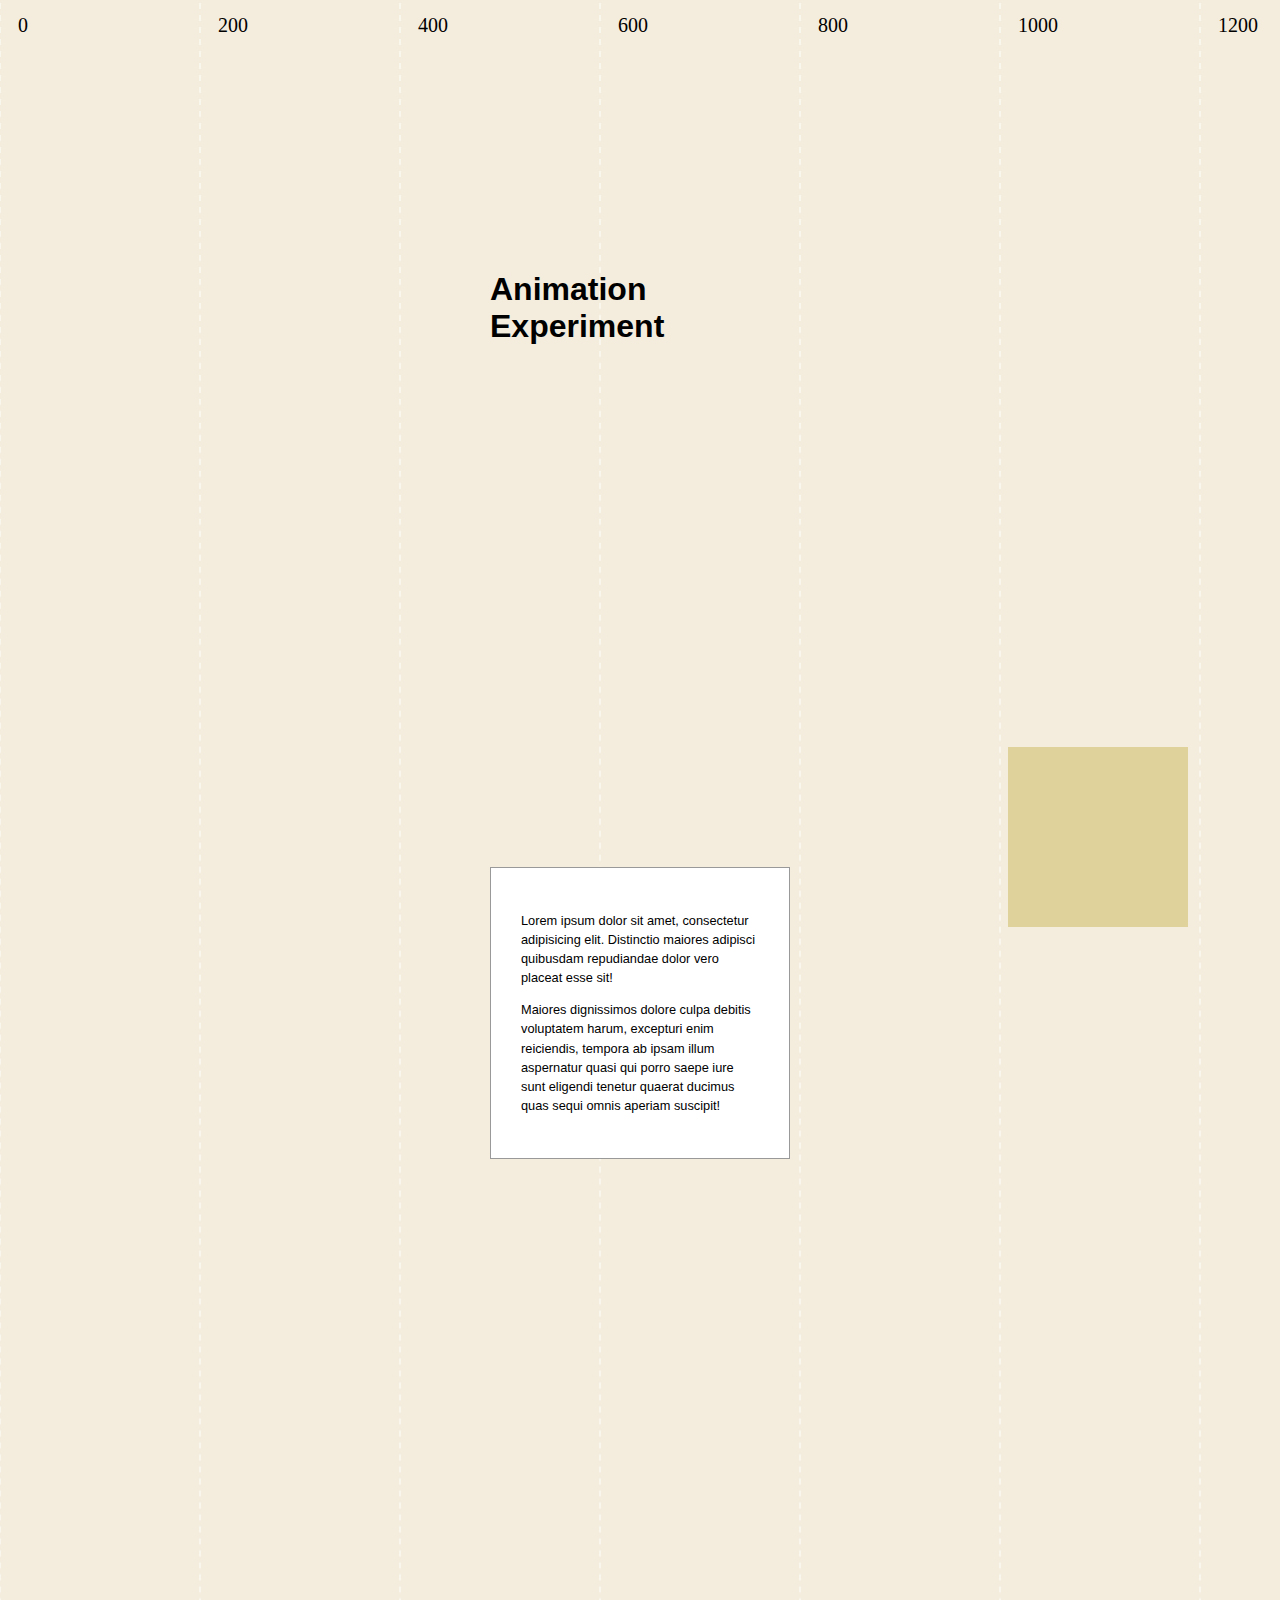
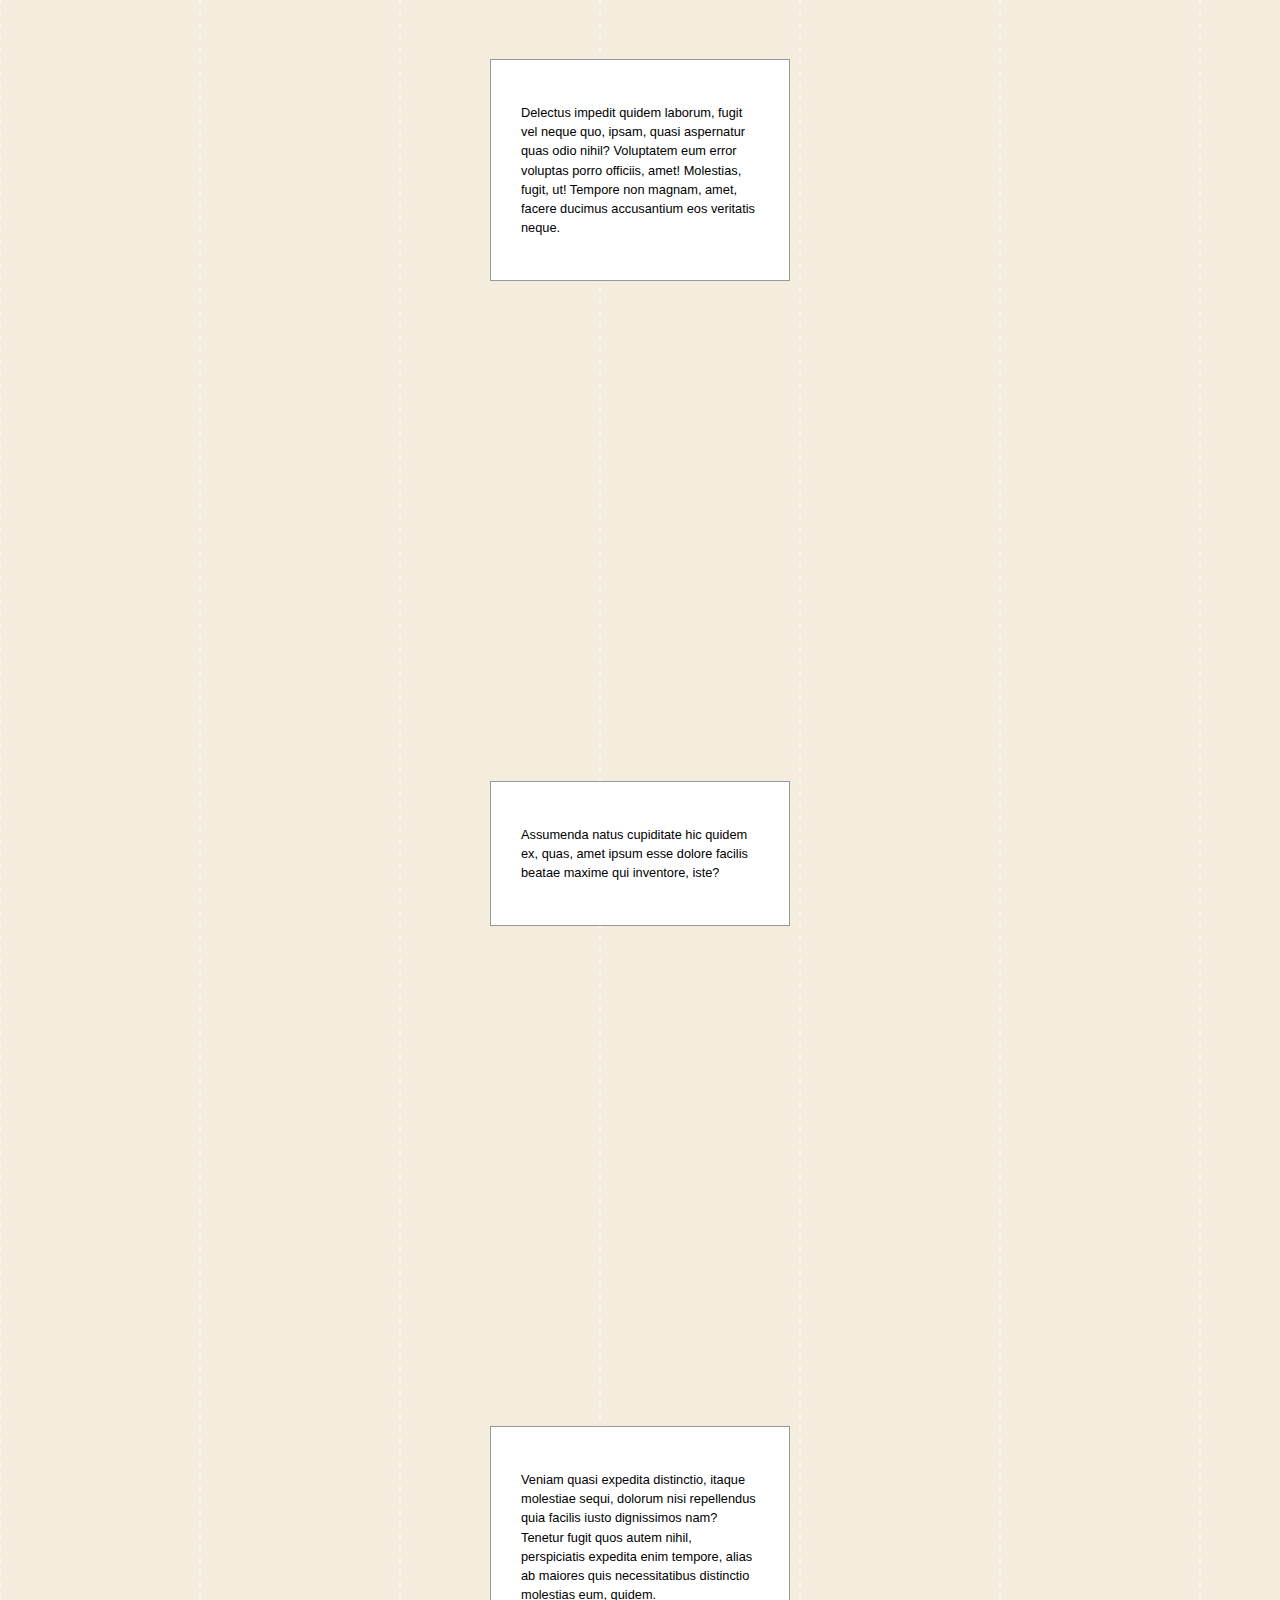
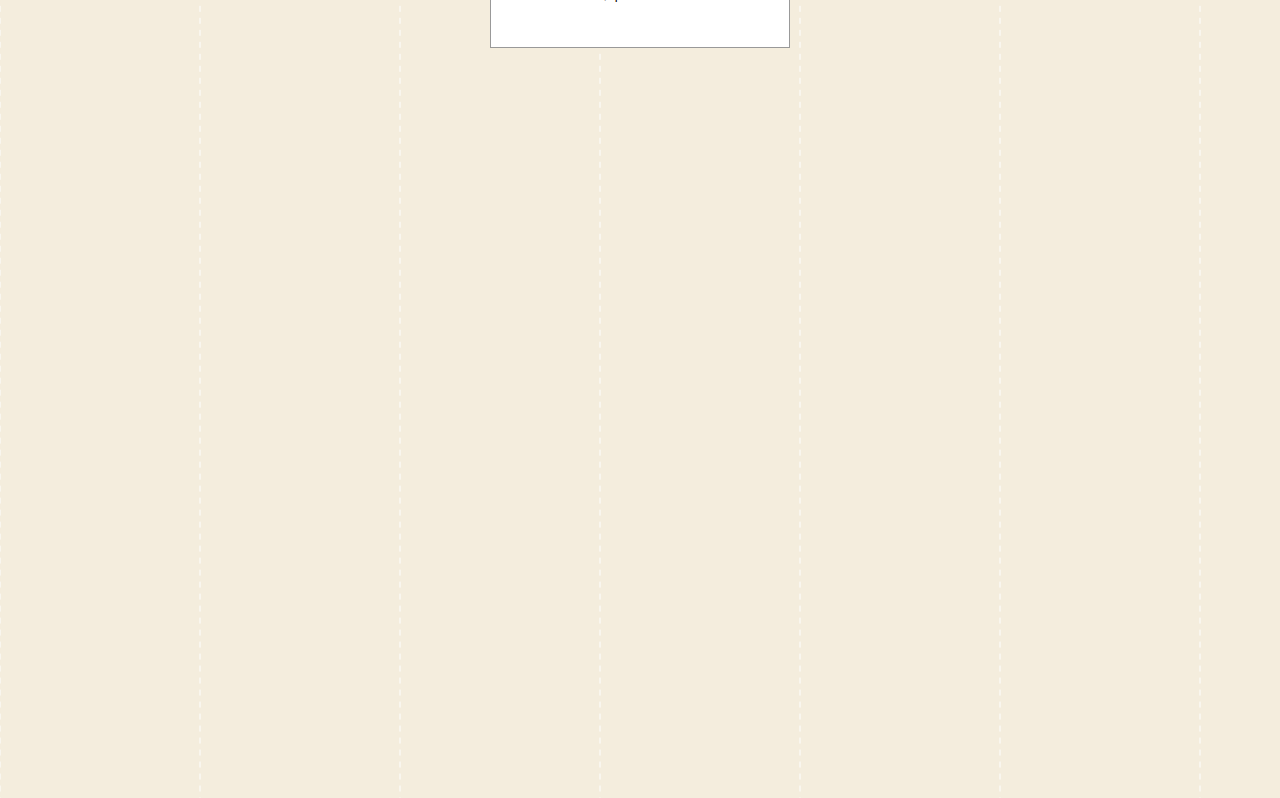
<file: index.html>
<!DOCTYPE html>
<html>
    <head>
        <meta charset="utf-8">
        <meta http-equiv="X-UA-Compatible" content="IE=edge">
        <meta name="description" content="">
        <meta name="author" content="">
        <meta name="viewport" content="width=device-width, initial-scale=1, maximum-scale=1, user-scalable=no" />

        <link rel="shortcut icon" href="images/favicon.ico">

        <title>Improved Bassoon</title>
        <link href="css/styles.css" rel="stylesheet">

    </head>

    <body class="bg-img">
      <header>
        <h1>
          Animation Experiment
        </h1>
      </header>

      <article>
        <section class="card-0">
          <p class="content">
            Lorem ipsum dolor sit amet, consectetur adipisicing elit. Distinctio maiores adipisci quibusdam repudiandae dolor vero placeat esse sit!
          </p>
          <p>
            Maiores dignissimos dolore culpa debitis voluptatem harum, excepturi enim reiciendis, tempora ab ipsam illum aspernatur quasi qui porro saepe iure sunt eligendi tenetur quaerat ducimus quas sequi omnis aperiam suscipit!
          </p>
        </section>
        <section class="card-1">
          <p class="content">
            Delectus impedit quidem laborum, fugit vel neque quo, ipsam, quasi aspernatur quas odio nihil? Voluptatem eum error voluptas porro officiis, amet! Molestias, fugit, ut! Tempore non magnam, amet, facere ducimus accusantium eos veritatis neque.
          </p>
        </section>
        <section class="card-2">
          <p class="content">
            Assumenda natus cupiditate hic quidem ex, quas, amet ipsum esse dolore facilis beatae maxime qui inventore, iste?
          </p>
        </section>
        <section class="card-3">
          <p class="content">
            Veniam quasi expedita distinctio, itaque molestiae sequi, dolorum nisi repellendus quia facilis iusto dignissimos nam? Tenetur fugit quos autem nihil, perspiciatis expedita enim tempore, alias ab maiores quis necessitatibus distinctio molestias eum, quidem.
          </p>
        </section>
      </article>

      <script src="scripts/scripts.js"></script>

    </body>

  </html>
</file>
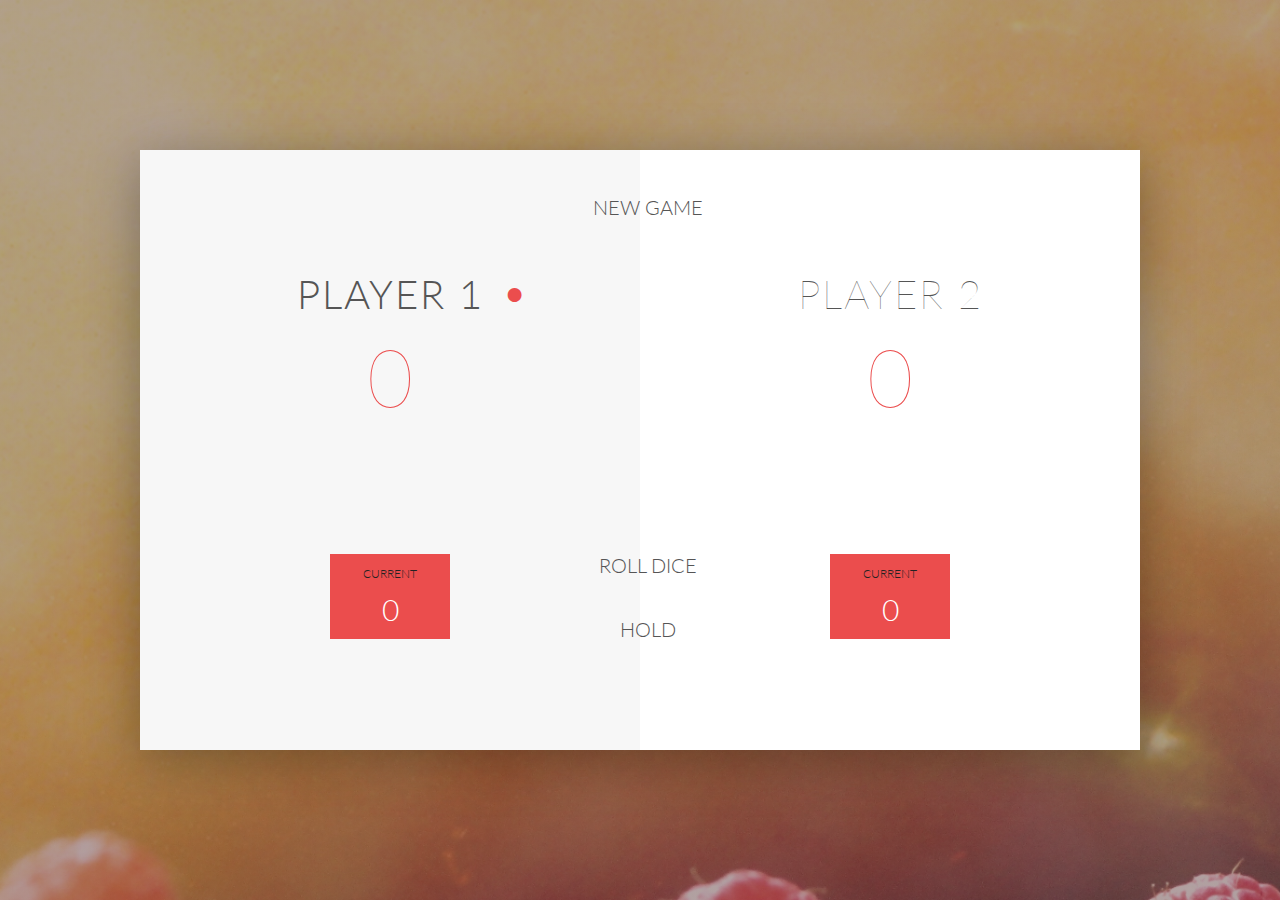
<file: game/index.html>
<!DOCTYPE html>
<html lang="en">
    <head>
        <meta charset="UTF-8">
        <link href="https://fonts.googleapis.com/css?family=Lato:100,300,600" rel="stylesheet" type="text/css">
        <link href="https://code.ionicframework.com/ionicons/2.0.1/css/ionicons.min.css" rel="stylesheet" type="text/css">
        <link type="text/css" rel="stylesheet" href="css/style.css">

        <title>Pig Game</title>
    </head>

    <body>
        <div class="wrapper clearfix">
            <div class="player-0-panel active">
                <div class="player-name" id="name-0">Player 1</div>
                <div class="player-score" id="score-0">43</div>
                <div class="player-current-box">
                    <div class="player-current-label">Current</div>
                    <div class="player-current-score" id="current-0">11</div>
                </div>
            </div>

            <div class="player-1-panel">
                <div class="player-name" id="name-1">Player 2</div>
                <div class="player-score" id="score-1">72</div>
                <div class="player-current-box">
                    <div class="player-current-label">Current</div>
                    <div class="player-current-score" id="current-1">0</div>
                </div>
            </div>

            <button class="btn-new"><i class="ion-ios-plus-outline"></i>New game</button>
            <button class="btn-roll"><i class="ion-ios-loop"></i>Roll dice</button>
            <button class="btn-hold"><i class="ion-ios-download-outline"></i>Hold</button>

            <img src="img/dice-5.png" alt="Dice" class="dice">
        </div>

        <script src="scripts/app.js"></script>
    </body>
</html>
</file>
<file: css/styles.css>
* {
  /* outline: 1px solid #f00; */
}
html::before {
  /* content: " ";
  display: block;
  background-image: url(../img/bear.png);
  background-position: center;
  background-size: cover;
  height: 100vh;
  width: 100vw;
  top: 0;
  bottom: 0;
  left: 0;
  right: 0;
  position: fixed;
  z-index: -10; */
}
body {
  margin: 0;
  padding: 0;
  height: 3000px;
}
header,
article {
  width: calc(100% - 60px);
  max-width: 300px;
  margin: 0 auto;
  padding: 250px 0;
}
section {
  padding: 30px;
  border: 1px solid #999;
  margin-bottom: 500px;
  background-color: #fff;
}
h1,
p {
  font-family: -apple-system, Roboto, BlinkMacSystemFont, “Segoe UI”, Helvetica, Arial, sans-serif;
}
p {
  font-size: .8rem;
  line-height: 1.5;
}
.bg-img {
  /* content: ""; */
  background-image: url(../img/illo-01.svg);
  /* background-position: -800px -1500px; */
  background-position: 0 0;
  background-repeat: no-repeat;
  background-attachment: fixed;
  /* background-size: auto; */
  /* height: 100vh; */
  /* width: 100vw; */
}

.pos-0 {
  background-position: -750px -700px;
  transition: background-position 1.5s ease-in-out 0s;
}
.pos-1 {
  background-position: -2700px -1200px;
  transition: background-position 1.5s ease-in-out 0s;
}
.pos-2 {
  background-position: -1600px -2300px;
  transition: background-position 1.5s ease-in-out 0s;
}
.pos-3 {
  background-position: -200px -600px;
  transition: background-position 1.5s ease-in-out 0s;
}


@media only screen
  and (min-device-width: 1024px)
  and (max-device-width: 1366px)
  and (-webkit-min-device-pixel-ratio: 1.5) {
  p {
     color: #f00;
   }
   .pos-0 {
     background-position: -375px -350px;
     transition: background-position 1.5s ease-in-out 0s;
   }
   .pos-1 {
     background-position: -1350px -600px;
     transition: background-position 1.5s ease-in-out 0s;
   }
   .pos-2 {
     background-position: -1600px -2300px;
     transition: background-position 1.5s ease-in-out 0s;
   }
   .pos-3 {
     background-position: -200px -600px;
     transition: background-position 1.5s ease-in-out 0s;
   }
}
</file>
<file: game/css/style.css>
/**********************************************
*** GENERAL
**********************************************/

* {
    margin: 0;
    padding: 0;
    box-sizing: border-box;

}

.clearfix::after {
    content: "";
    display: table;
    clear: both;
}

body {
    background-image: linear-gradient(rgba(62, 20, 20, 0.4), rgba(62, 20, 20, 0.4)), url(../img/back.jpg);
    background-size: cover;
    background-position: center;
    font-family: Lato;
    font-weight: 300;
    position: relative;
    height: 100vh;
    color: #555;
}

.wrapper {
    width: 1000px;
    position: absolute;
    top: 50%;
    left: 50%;
    transform: translate(-50%, -50%);
    background-color: #fff;
    box-shadow: 0px 10px 50px rgba(0, 0, 0, 0.3);
    overflow: hidden;
}

.player-0-panel,
.player-1-panel {
    width: 50%;
    float: left;
    height: 600px;
    padding: 100px;
}



/**********************************************
*** PLAYERS
**********************************************/

.player-name {
    font-size: 40px;
    text-align: center;
    text-transform: uppercase;
    letter-spacing: 2px;
    font-weight: 100;
    margin-top: 20px;
    margin-bottom: 10px;
    position: relative;
}

.player-score {
    text-align: center;
    font-size: 80px;
    font-weight: 100;
    color: #EB4D4D;
    margin-bottom: 130px;
}

.active { background-color: #f7f7f7; }
.active .player-name { font-weight: 300; }

.active .player-name::after {
    content: "\2022";
    font-size: 47px;
    position: absolute;
    color: #EB4D4D;
    top: -7px;
    right: 10px;

}

.player-current-box {
    background-color: #EB4D4D;
    color: #fff;
    width: 40%;
    margin: 0 auto;
    padding: 12px;
    text-align: center;
}

.player-current-label {
    text-transform: uppercase;
    margin-bottom: 10px;
    font-size: 12px;
    color: #222;
}

.player-current-score {
    font-size: 30px;
}

button {
    position: absolute;
    width: 200px;
    left: 50%;
    transform: translateX(-50%);
    color: #555;
    background: none;
    border: none;
    font-family: Lato;
    font-size: 20px;
    text-transform: uppercase;
    cursor: pointer;
    font-weight: 300;
    transition: background-color 0.3s, color 0.3s;
}

button:hover {
  color: #EB4D4D;
}
/* button:hover i { margin-right: 20px; } */

button:focus {
  outline: none;
}

button:disabled,
button.disabled {
  color: #ccc;
  cursor: not-allowed;
}

i {
    color: #EB4D4D;
    display: inline-block;
    margin-right: 15px;
    font-size: 32px;
    line-height: 1;
    vertical-align: text-top;
    margin-top: -4px;
    transition: margin 0.3s;
    padding: 2px 0;
}

.btn-new { top: 45px;}
.btn-roll { top: 403px;}
.btn-hold { top: 467px;}

.dice {
    position: absolute;
    left: 50%;
    top: 178px;
    transform: translateX(-50%);
    height: 100px;
    box-shadow: 0px 10px 60px rgba(0, 0, 0, 0.10);
}

.winner { background-color: #f7f7f7; }
.winner .player-name { font-weight: 300; color: #EB4D4D; }
</file>
